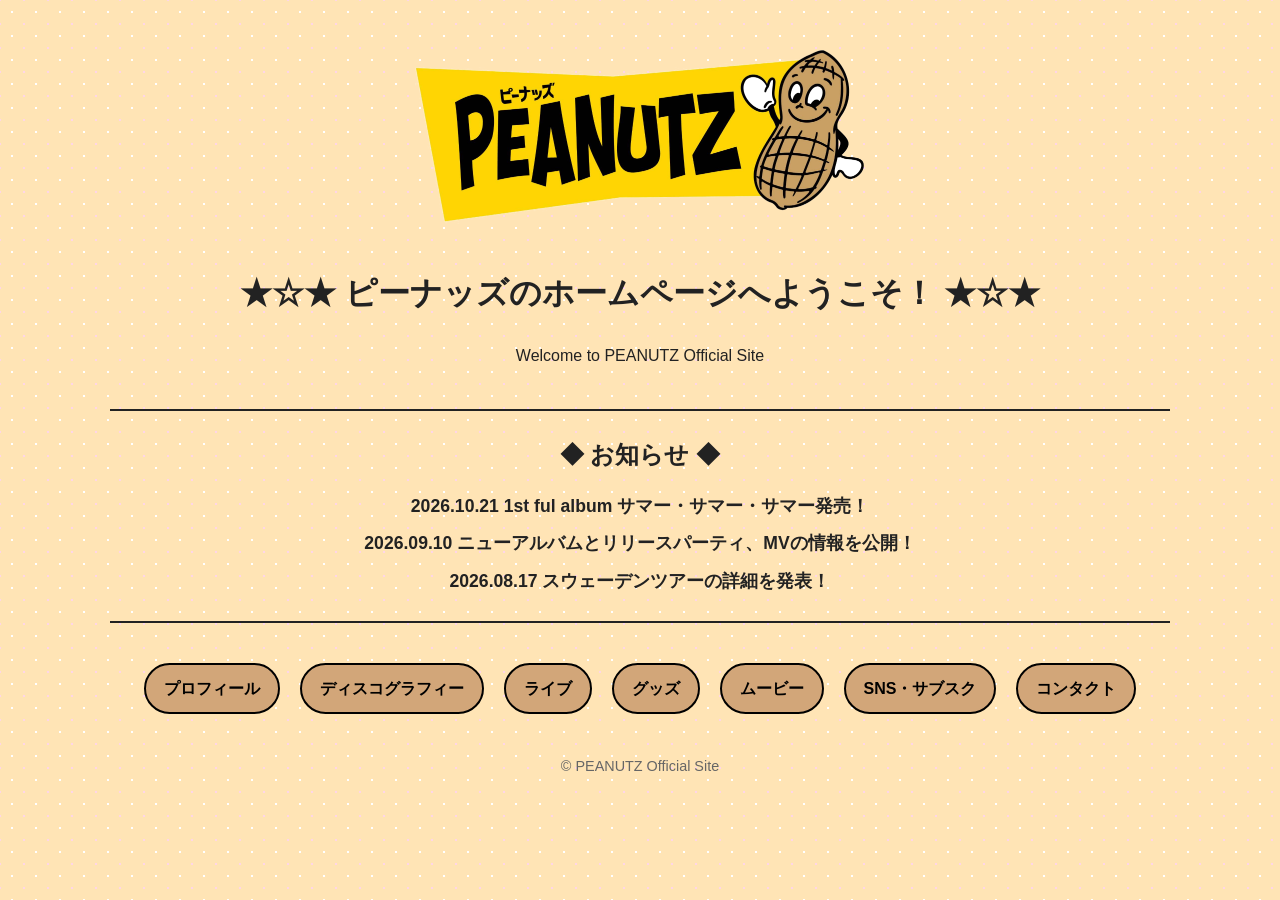
<file: index.html>
<!DOCTYPE html>
<html lang="ja">

<head>
  <meta charset="UTF-8">
  <meta name="viewport" content="width=device-width, initial-scale=1.0">
  <meta name="description" content="ピーナッズ（PEANUTZ）オフィシャルサイト。プロフィール、ライブ情報、ディスコグラフィー、グッズ、SNSリンクを掲載中。">
  <title>ピーナッズ（PEANUTZ）公式サイト｜ライブ・音源・グッズ情報</title>
  <link rel="stylesheet" href="style.css">
</head>

<body>
  <div class="container">
    <header class="hero">
      <img src="img/logo_touka.png" alt="ピーナッズ" class="hero-image">
      <h1 class="welcome-text">★☆★ ピーナッズのホームページへようこそ！ ★☆★</h1>
      <p class="sub-title">Welcome to PEANUTZ Official Site</p>
    </header>

    <section class="news">
      <h2 class="section-title">◆ お知らせ ◆</h2>
      <ul class="news-list">
        <li>2026.10.21 1st ful album サマー・サマー・サマー発売！</li>
        <li>2026.09.10 ニューアルバムとリリースパーティ、MVの情報を公開！</li>
        <li>2026.08.17 スウェーデンツアーの詳細を発表！</li>
      </ul>
    </section>

    <nav class="nav">
      <a href="about.html">プロフィール</a>
      <a href="disc.html">ディスコグラフィー</a>
      <a href="live.html">ライブ</a>
      <a href="goods.html">グッズ</a>
      <a href="https://www.youtube.com/channel/UCRAPForsIBq1KLU4hh_5IJQ" target="_blank" rel="noopener noreferrer">ムービー</a>
      <a href="https://lit.link/peanutz" target="_blank" rel="noopener noreferrer">SNS・サブスク</a>
      <a href="mailto:peanutz.official@gmail.com">コンタクト</a>
    </nav>
    </section>

    <footer class="footer">
      <p>&copy; PEANUTZ Official Site</p>
    </footer>

  </div>
</body>

</html>
</file>
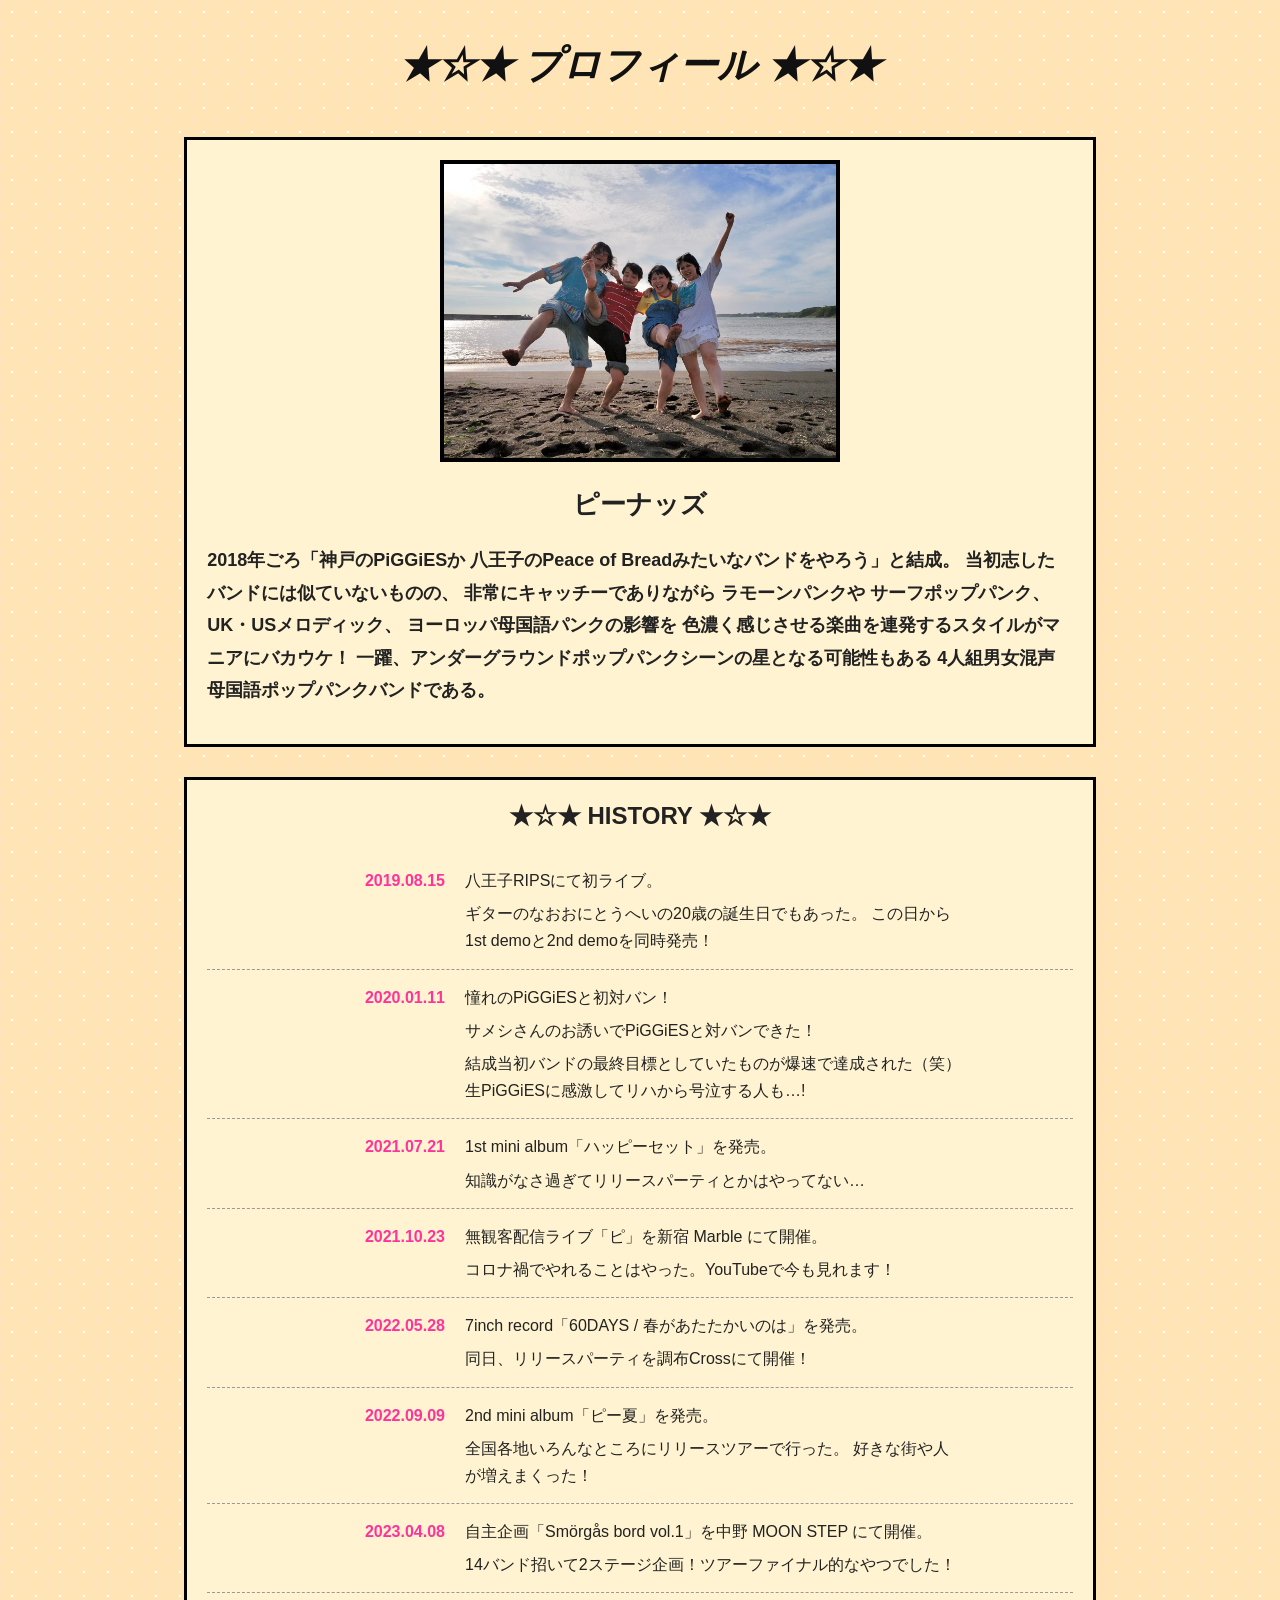
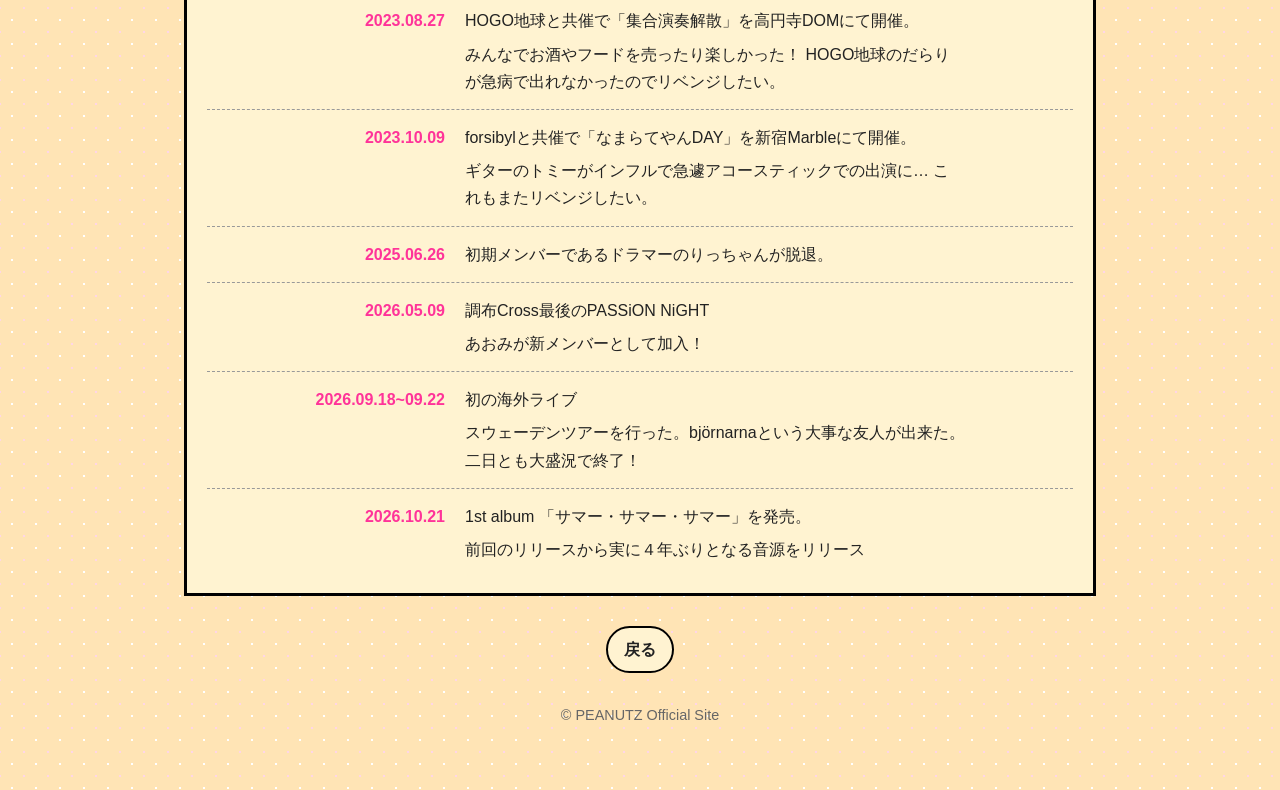
<file: about.html>
<!DOCTYPE html>
<html lang="ja">

<head>
    <meta charset="UTF-8">
    <meta name="viewport" content="width=device-width, initial-scale=1.0">
    <title>プロフィール | ピーナッズ</title>
    <link rel="stylesheet" href="style.css">
</head>

<body>
    <div class="container">
        <header class="hero">
            <h1 class="site-title">★☆★ プロフィール ★☆★</h1>
        </header>

        <section class="profile-box">
            <img src="img/profile.jpg" alt="ピーナッズ プロフィール画像" class="profile-image">
            <p class="profile-name">ピーナッズ</p>
            <div class="profile-text">
                <p>
                    2018年ごろ「神戸の<span class="no-break">PiGGiES</span>か
                    八王子の<span class="no-break">Peace of Bread</span>みたいなバンドをやろう」と結成。
                    当初志したバンドには似ていないものの、
                    非常にキャッチーでありながら
                    ラモーンパンクや
                    サーフポップパンク、
                    UK・USメロディック、
                    ヨーロッパ母国語パンクの影響を
                    色濃く感じさせる楽曲を連発するスタイルがマニアにバカウケ！
                    一躍、アンダーグラウンドポップパンクシーンの星となる可能性もある
                    4人組男女混声母国語ポップパンクバンドである。
                </p>
            </div>
        </section>

        <section class="history-box">
            <h2 class="section-title">★☆★ HISTORY ★☆★</h2>

            <div class="history-item">
                <div class="history-date">2019.08.15</div>
                <div class="history-content">
                    <p>八王子RIPSにて初ライブ。</p>
                    <p>ギターのなおおにとうへいの20歳の誕生日でもあった。
                        この日から1st demoと2nd demoを同時発売！</p>
                </div>
            </div>

            <div class="history-item">
                <div class="history-date">2020.01.11</div>
                <div class="history-content">
                    <p>憧れのPiGGiESと初対バン！</p>
                    <p>サメシさんのお誘いでPiGGiESと対バンできた！</p>
                    <p>結成当初バンドの最終目標としていたものが爆速で達成された（笑）
                        生PiGGiESに感激してリハから号泣する人も…!</p>
                </div>
            </div>

            <div class="history-item">
                <div class="history-date">2021.07.21</div>
                <div class="history-content">
                    <p>1st mini album「ハッピーセット」を発売。</p>
                    <p>知識がなさ過ぎてリリースパーティとかはやってない…</p>
                </div>
            </div>

            <div class="history-item">
                <div class="history-date">2021.10.23</div>
                <div class="history-content">
                    <p>無観客配信ライブ「ピ」を新宿 Marble にて開催。</p>
                    <p>コロナ禍でやれることはやった。YouTubeで今も見れます！</p>
                </div>
            </div>

            <div class="history-item">
                <div class="history-date">2022.05.28</div>
                <div class="history-content">
                    <p>7inch record「60DAYS / 春があたたかいのは」を発売。</p>
                    <p>同日、リリースパーティを調布Crossにて開催！</p>
                </div>
            </div>

            <div class="history-item">
                <div class="history-date">2022.09.09</div>
                <div class="history-content">
                    <p>2nd mini album「ピー夏」を発売。</p>
                    <p>全国各地いろんなところにリリースツアーで行った。
                        好きな街や人が増えまくった！</p>
                </div>
            </div>

            <div class="history-item">
                <div class="history-date">2023.04.08</div>
                <div class="history-content">
                    <p>自主企画「Smörgås bord vol.1」を中野 MOON STEP にて開催。</p>
                    <p>14バンド招いて2ステージ企画！ツアーファイナル的なやつでした！</p>
                </div>
            </div>

            <div class="history-item">
                <div class="history-date">2023.08.27</div>
                <div class="history-content">
                    <p>HOGO地球と共催で「集合演奏解散」を高円寺DOMにて開催。</p>
                    <p>みんなでお酒やフードを売ったり楽しかった！
                        HOGO地球のだらりが急病で出れなかったのでリベンジしたい。</p>
                </div>
            </div>

            <div class="history-item">
                <div class="history-date">2023.10.09</div>
                <div class="history-content">
                    <p>forsibylと共催で「なまらてやんDAY」を新宿Marbleにて開催。</p>
                    <p>ギターのトミーがインフルで急遽アコースティックでの出演に…
                        これもまたリベンジしたい。</p>
                </div>
            </div>

            <div class="history-item">
                <div class="history-date">2025.06.26</div>
                <div class="history-content">
                    <p>初期メンバーであるドラマーのりっちゃんが脱退。</p>
                </div>
            </div>

            <div class="history-item">
                <div class="history-date">2026.05.09</div>
                <div class="history-content">
                    <p>調布Cross最後のPASSiON NiGHT</p>
                    <p>あおみが新メンバーとして加入！</p>
                </div>
            </div>

            <div class="history-item">
                <div class="history-date">2026.09.18~09.22</div>
                <div class="history-content">
                    <p>初の海外ライブ</p>
                    <p>スウェーデンツアーを行った。björnarnaという大事な友人が出来た。二日とも大盛況で終了！</p>
                </div>
            </div>

            <div class="history-item">
                <div class="history-date">2026.10.21</div>
                <div class="history-content">
                    <p>1st album 「サマー・サマー・サマー」を発売。</p>
                    <p>前回のリリースから実に４年ぶりとなる音源をリリース</p>
                </div>
            </div>
            
        </section>

        <div class="back-home">
            <a href="index.html">戻る</a>
        </div>

        <footer class="footer">
            <p>&copy; PEANUTZ Official Site</p>
        </footer>
    </div>
</body>

</html>
</file>
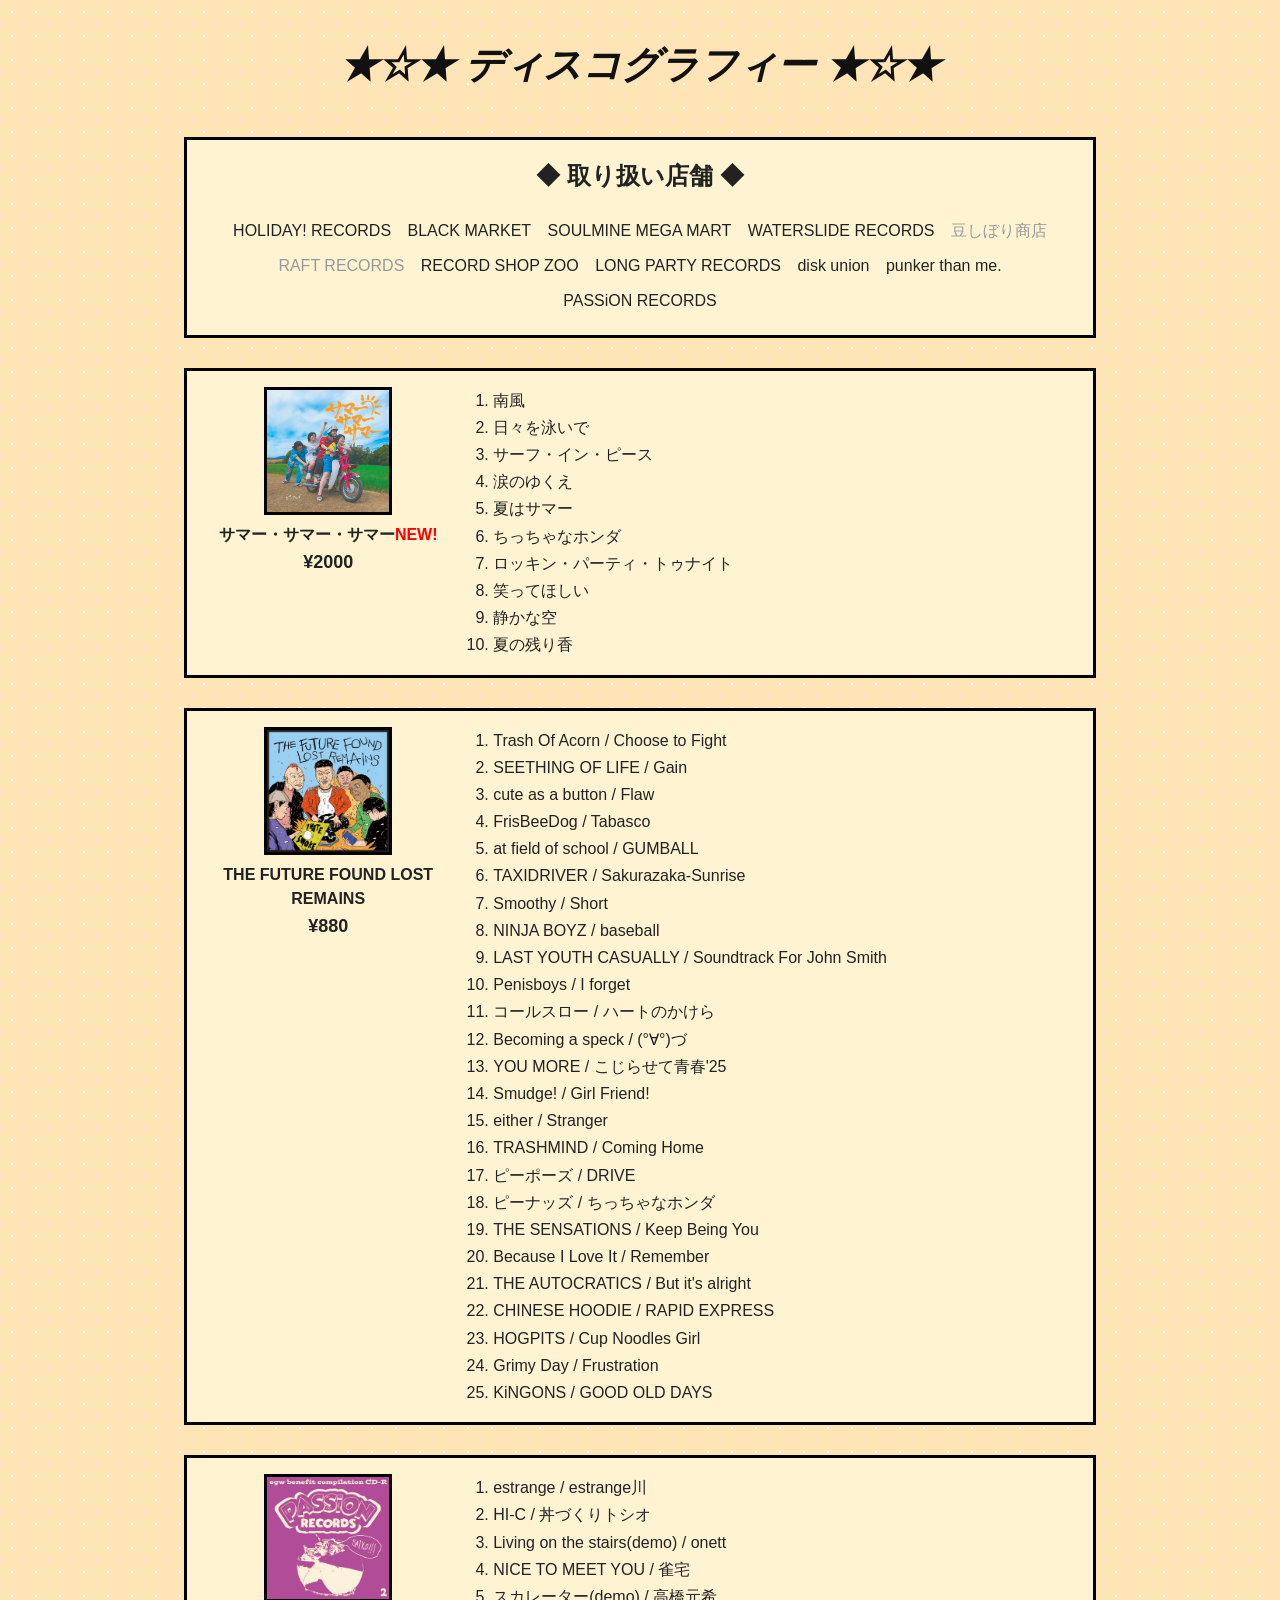
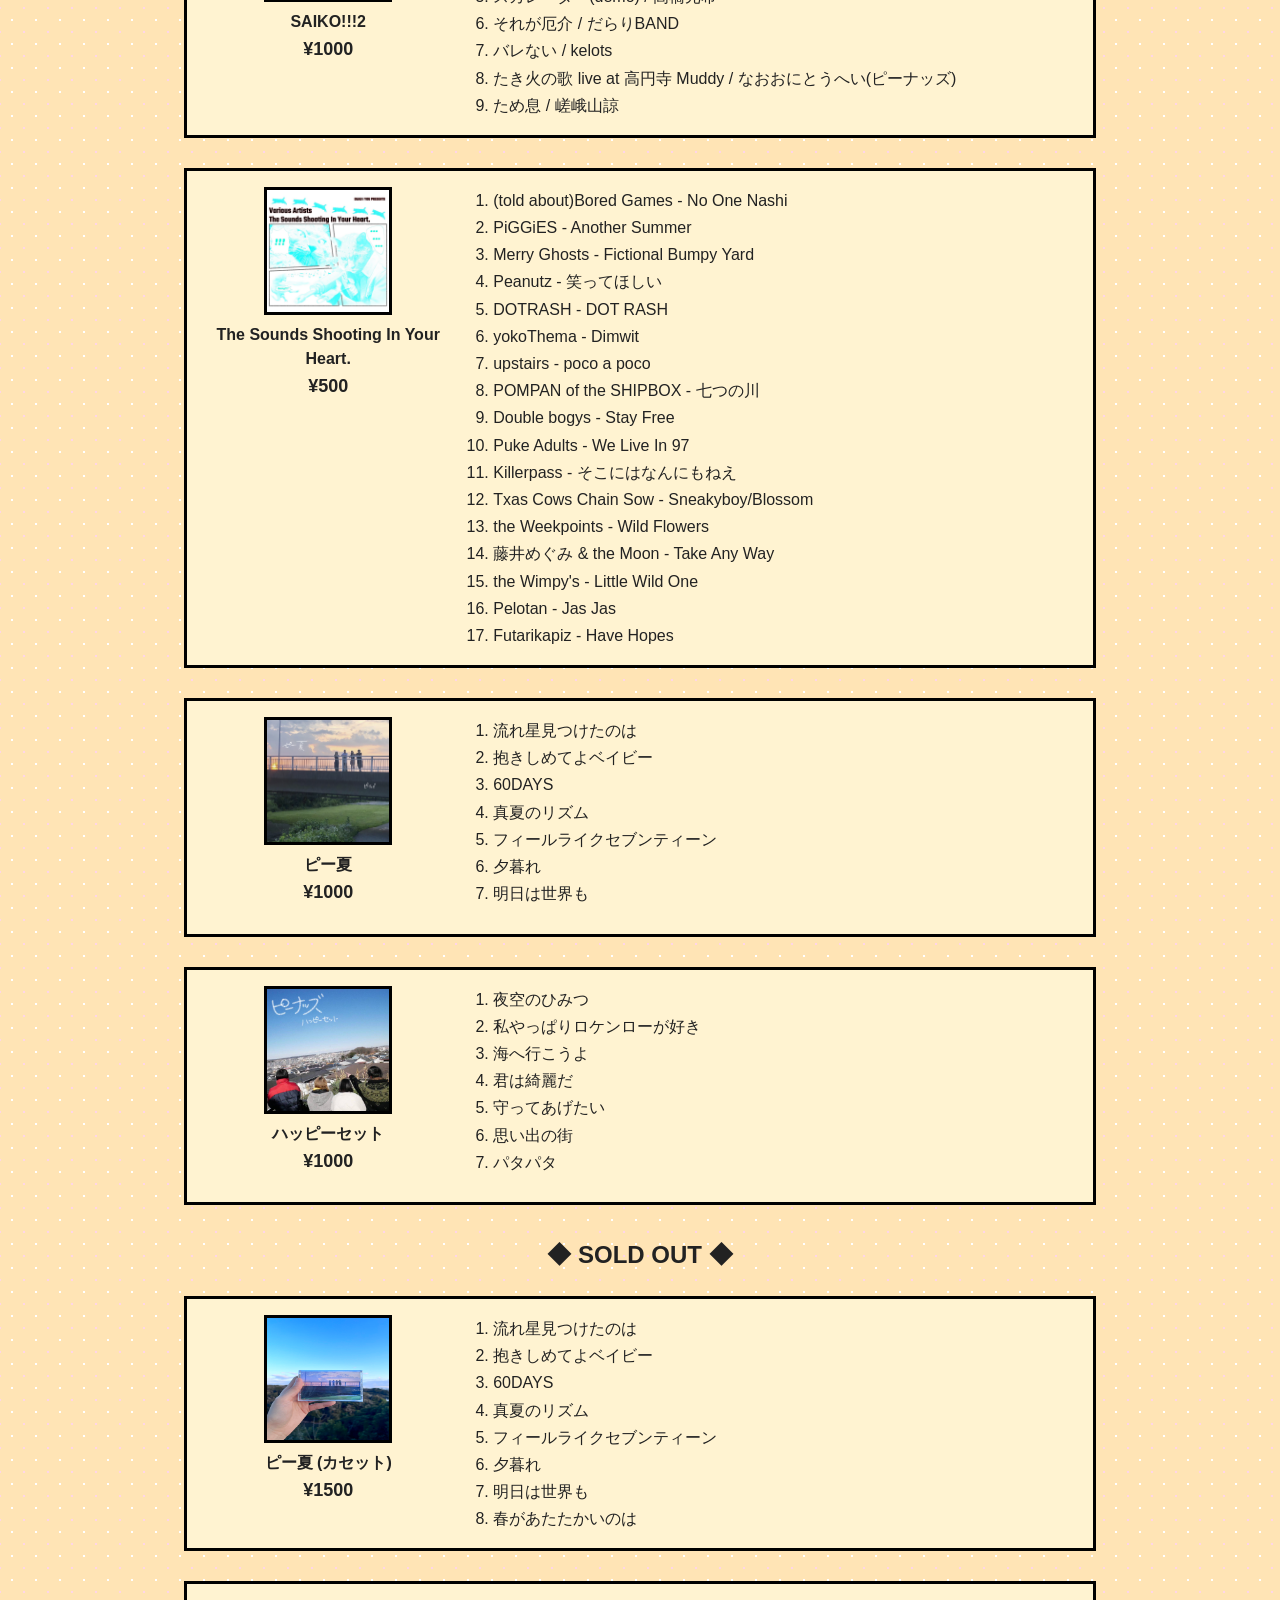
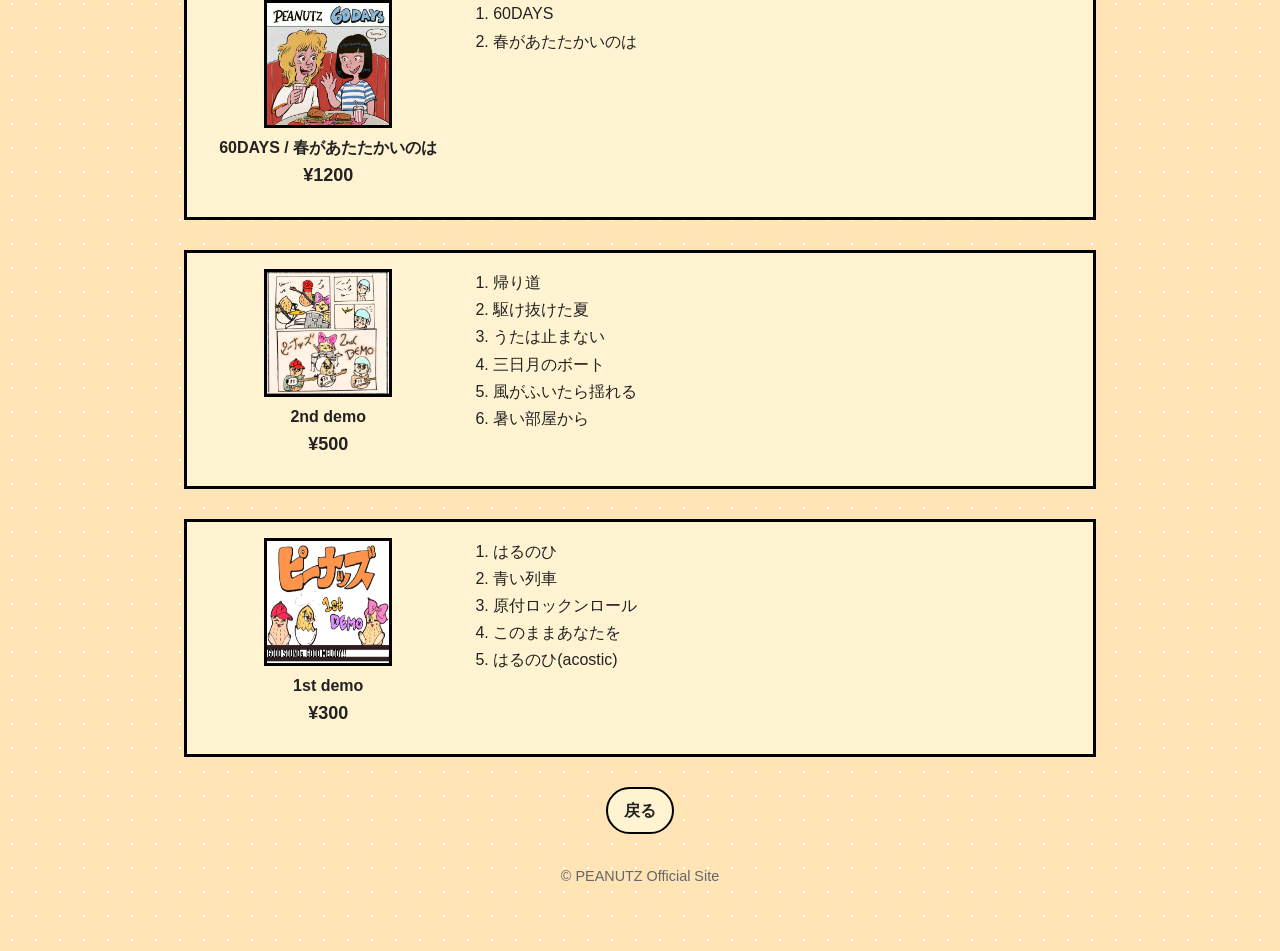
<file: disc.html>
<!DOCTYPE html>
<html lang="ja">

<head>
    <meta charset="UTF-8">
    <meta name="viewport" content="width=device-width, initial-scale=1.0">
    <title>CD | ピーナッズ</title>
    <link rel="stylesheet" href="style.css">
</head>

<body>
    <div class="container">
        <header class="hero">
            <h1 class="site-title">★☆★ ディスコグラフィー ★☆★</h1>
        </header>

        <section class="shop-box">
            <h2 class="section-title">◆ 取り扱い店舗 ◆</h2>
            <div class="shop-list">
                <a href="https://holiday2014.thebase.in/search?q=%E3%83%94%E3%83%BC%E3%83%8A%E3%83%83%E3%82%BA"
                    target="_blank" rel="noopener noreferrer">HOLIDAY! RECORDS</a>
                <a href="https://blackmarketd.base.shop/search?q=%E3%83%94%E3%83%BC%E3%83%8A%E3%83%83%E3%82%BA"
                    target="_blank" rel="noopener noreferrer">BLACK MARKET</a>
                <a href="http://soulmine.jp/?mode=srh&sort=n&keyword=%A5%D4%A1%BC%A5%CA%A5%C3%A5%BA" target="_blank"
                    rel="noopener noreferrer">SOULMINE MEGA MART</a>
                <a href="http://watersliderecords.net/?mode=srh&sort=n&keyword=%A5%D4%A1%BC%A5%CA%A5%C3%A5%BA"
                    target="_blank" rel="noopener noreferrer">WATERSLIDE RECORDS</a>
                <a class="no-link">豆しぼり商店</a>
                <a class="no-link">RAFT RECORDS</a>
                <a href="http://www.zoonet.nagoya/" target="_blank" rel="noopener noreferrer">RECORD SHOP ZOO</a>
                <a href="https://longpartyrecords.com/products/search?w=%E3%83%94%E3%83%BC%E3%83%8A%E3%83%83%E3%82%BA"
                    target="_blank" rel="noopener noreferrer">LONG PARTY RECORDS</a>
                <a href="https://diskunion.net/" target="_blank" rel="noopener noreferrer">disk union</a>
                <a href="https://punkerthanme.thebase.in/search?q=%E3%83%94%E3%83%BC%E3%83%8A%E3%83%83%E3%82%BA"
                    target="_blank" rel="noopener noreferrer">punker than me.</a>
                <a href="https://psonrecords.theshop.jp/" target="_blank" rel="noopener noreferrer">PASSiON RECORDS</a>
            </div>
        </section>

        <section class="disc-box">

            <div class="disc-item">
                <div class="disc-left">
                    <img src="img/1st_album.jpg" alt="サマー・サマー・サマー">
                    <div class="disc-title">サマー・サマー・サマー<span class="new">NEW!</span></div>
                    <p class="price">¥2000</p>
                </div>
                <div class="disc-right">
                    <ol>
                        <li>南風</li>
                        <li>日々を泳いで</li>
                        <li>サーフ・イン・ピース</li>
                        <li>涙のゆくえ</li>
                        <li>夏はサマー</li>
                        <li>ちっちゃなホンダ</li>
                        <li>ロッキン・パーティ・トゥナイト</li>
                        <li>笑ってほしい</li>
                        <li>静かな空</li>
                        <li>夏の残り香</li>
                    </ol>
                </div>
            </div>

            <div class="disc-item">
                <div class="disc-left">
                    <img src="img/ihsr_compi.jpg" alt="IHSRコンピ">
                    <div class="disc-title">THE FUTURE FOUND LOST REMAINS </div>
                    <p class="price">¥880</p>
                </div>
                <div class="disc-right">
                    <ol>
                        <li>Trash Of Acorn / Choose to Fight</li>
                        <li>SEETHING OF LIFE / Gain</li>
                        <li>cute as a button / Flaw</li>
                        <li>FrisBeeDog / Tabasco</li>
                        <li>at field of school / GUMBALL</li>
                        <li>TAXIDRIVER / Sakurazaka-Sunrise</li>
                        <li>Smoothy / Short</li>
                        <li>NINJA BOYZ / baseball</li>
                        <li>LAST YOUTH CASUALLY / Soundtrack For John Smith</li>
                        <li>Penisboys / I forget</li>
                        <li>コールスロー / ハートのかけら</li>
                        <li>Becoming a speck / (°∀°)づ</li>
                        <li>YOU MORE / こじらせて青春'25</li>
                        <li>Smudge! / Girl Friend!</li>
                        <li>either / Stranger</li>
                        <li>TRASHMIND / Coming Home</li>
                        <li>ピーポーズ / DRIVE</li>
                        <li>ピーナッズ / ちっちゃなホンダ</li>
                        <li>THE SENSATIONS / Keep Being You</li>
                        <li>Because I Love It / Remember</li>
                        <li>THE AUTOCRATICS / But it's alright</li>
                        <li>CHINESE HOODIE / RAPID EXPRESS</li>
                        <li>HOGPITS / Cup Noodles Girl</li>
                        <li>Grimy Day / Frustration</li>
                        <li>KiNGONS / GOOD OLD DAYS</li>
                    </ol>
                </div>
            </div>

            <div class="disc-item">
                <div class="disc-left">
                    <img src="img/saiko!!!2.jpg" alt="saiko!!!2">
                    <div class="disc-title">SAIKO!!!2</div>
                    <p class="price">¥1000</p>
                </div>
                <div class="disc-right">
                    <ol>
                        <li>estrange / estrange川</li>
                        <li>HI-C / 丼づくりトシオ</li>
                        <li>Living on the stairs(demo) / onett</li>
                        <li>NICE TO MEET YOU / 雀宅</li>
                        <li>スカレーター(demo) / 高橋元希</li>
                        <li>それが厄介 / だらりBAND</li>
                        <li>バレない / kelots</li>
                        <li>たき火の歌 live at 高円寺 Muddy / なおおにとうへい(ピーナッズ)</li>
                        <li>ため息 / 嵯峨山諒</li>
                    </ol>
                </div>
            </div>

            <div class="disc-item">
                <div class="disc-left">
                    <img src="img/diy_compi.jpg" alt="DIYコンピ">
                    <div class="disc-title">The Sounds Shooting In Your Heart.</div>
                    <p class="price">¥500</p>
                </div>
                <div class="disc-right">
                    <ol>
                        <li>(told about)Bored Games - No One Nashi</li>
                        <li>PiGGiES - Another Summer</li>
                        <li>Merry Ghosts - Fictional Bumpy Yard</li>
                        <li>Peanutz - 笑ってほしい</li>
                        <li>DOTRASH - DOT RASH</li>
                        <li>yokoThema - Dimwit</li>
                        <li>upstairs - poco a poco</li>
                        <li>POMPAN of the SHIPBOX - 七つの川</li>
                        <li>Double bogys - Stay Free</li>
                        <li>Puke Adults - We Live In 97</li>
                        <li>Killerpass - そこにはなんにもねえ</li>
                        <li>Txas Cows Chain Sow - Sneakyboy/Blossom</li>
                        <li>the Weekpoints - Wild Flowers</li>
                        <li>藤井めぐみ & the Moon - Take Any Way</li>
                        <li>the Wimpy's - Little Wild One</li>
                        <li>Pelotan - Jas Jas</li>
                        <li>Futarikapiz - Have Hopes</li>
                    </ol>
                </div>
            </div>

            <div class="disc-item">
                <div class="disc-left">
                    <img src="img/2ndmini.jpg" alt="ピー夏">
                    <div class="disc-title">ピー夏</div>
                    <p class="price">¥1000</p>
                </div>
                <div class="disc-right">
                    <ol>
                        <li>流れ星見つけたのは</li>
                        <li>抱きしめてよベイビー</li>
                        <li>60DAYS</li>
                        <li>真夏のリズム</li>
                        <li>フィールライクセブンティーン</li>
                        <li>夕暮れ</li>
                        <li>明日は世界も</li>
                    </ol>
                </div>
            </div>

            <div class="disc-item">
                <div class="disc-left">
                    <img src="img/1stmini.jpg" alt="ハッピーセット">
                    <div class="disc-title">ハッピーセット</div>
                    <p class="price">¥1000</p>
                </div>
                <div class="disc-right">
                    <ol>
                        <li>夜空のひみつ</li>
                        <li>私やっぱりロケンローが好き</li>
                        <li>海へ行こうよ</li>
                        <li>君は綺麗だ</li>
                        <li>守ってあげたい</li>
                        <li>思い出の街</li>
                        <li>パタパタ</li>
                    </ol>
                </div>
            </div>

            <!-- ▼▼ 新しいCDはここをコピペ ▼▼
<div class="disc-item">
  <div class="disc-left">
    <img src="img/xxxx.jpg" alt="タイトル">
    <div class="disc-title">タイトル</div>
    <p class="price">¥0000</p>
  </div>
  <div class="disc-right">
    <ol>
      <li>曲名1</li>
      <li>曲名2</li>
      <li>曲名3</li>
    </ol>
  </div>
</div>
▲▲ ここまで ▲▲ -->

            <h2>◆ SOLD OUT ◆</h2>

            <div class="disc-item">
                <div class="disc-left">
                    <img src="img/1st_cassette.jpg" alt="ピー夏 カセット">
                    <div class="disc-title">ピー夏 (カセット)</div>
                    <p class="price">¥1500</p>
                </div>
                <div class="disc-right">
                    <ol>
                        <li>流れ星見つけたのは</li>
                        <li>抱きしめてよベイビー</li>
                        <li>60DAYS</li>
                        <li>真夏のリズム</li>
                        <li>フィールライクセブンティーン</li>
                        <li>夕暮れ</li>
                        <li>明日は世界も</li>
                        <li>春があたたかいのは</li>
                    </ol>
                </div>
            </div>

            <div class="disc-item">
                <div class="disc-left">
                    <img src="img/1st7inch.jpg" alt="60DAYS / 春があたたかいのは">
                    <div class="disc-title">60DAYS / 春があたたかいのは</div>
                    <p class="price">¥1200</p>
                </div>
                <div class="disc-right">
                    <ol>
                        <li>60DAYS</li>
                        <li>春があたたかいのは</li>
                    </ol>
                </div>
            </div>

            <div class="disc-item">
                <div class="disc-left">
                    <img src="img/2nddemo.jpg" alt="2nd demo">
                    <div class="disc-title">2nd demo</div>
                    <p class="price">¥500</p>
                </div>
                <div class="disc-right">
                    <ol>
                        <li>帰り道</li>
                        <li>駆け抜けた夏</li>
                        <li>うたは止まない</li>
                        <li>三日月のボート</li>
                        <li>風がふいたら揺れる</li>
                        <li>暑い部屋から</li>
                    </ol>
                </div>
            </div>

            <div class="disc-item">
                <div class="disc-left">
                    <img src="img/1stdemo.jpg" alt="1st demo">
                    <div class="disc-title">1st demo</div>
                    <p class="price">¥300</p>
                </div>
                <div class="disc-right">

                    <ol>
                        <li>はるのひ</li>
                        <li>青い列車</li>
                        <li>原付ロックンロール</li>
                        <li>このままあなたを</li>
                        <li>はるのひ(acostic)</li>
                    </ol>
                </div>
            </div>
        </section>

        <div class="back-home">
            <a href="index.html">戻る</a>
        </div>

        <footer class="footer">
            <p>&copy; PEANUTZ Official Site</p>
        </footer>

    </div>
</body>

</html>
</file>
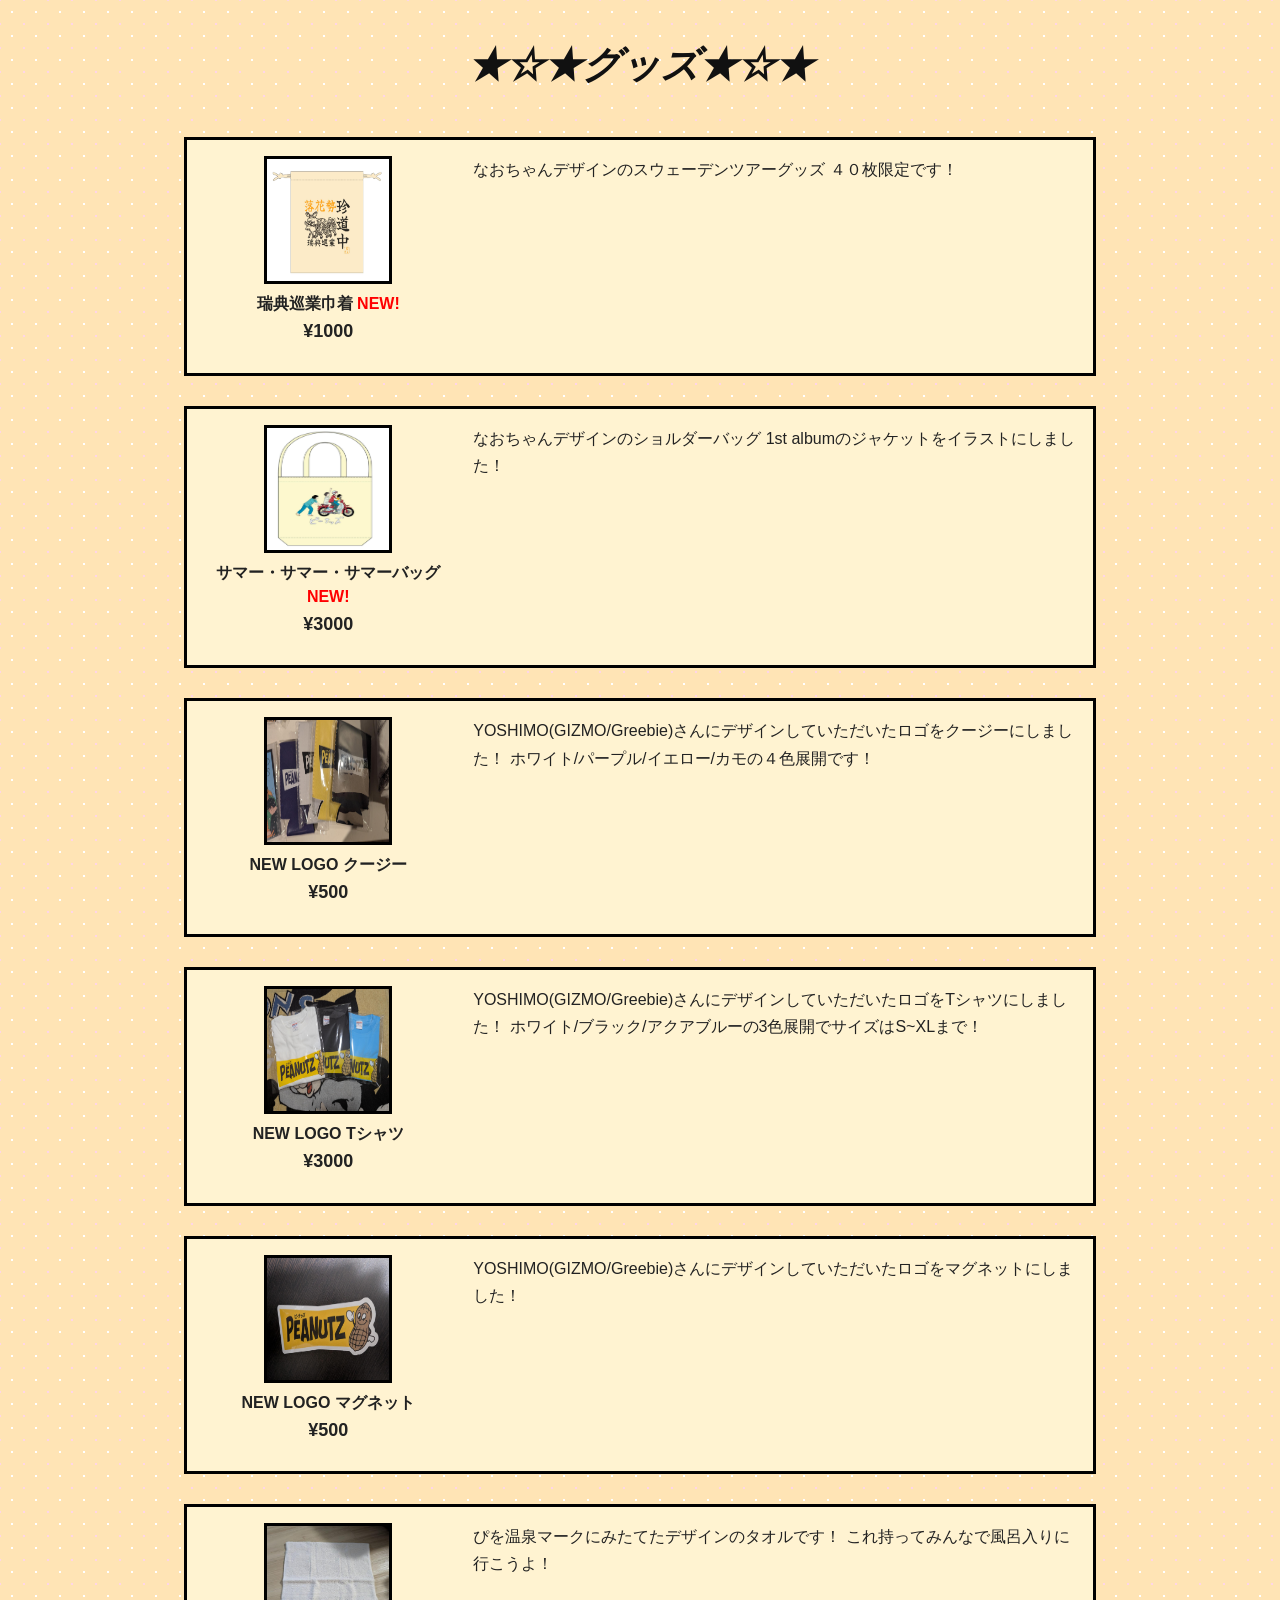
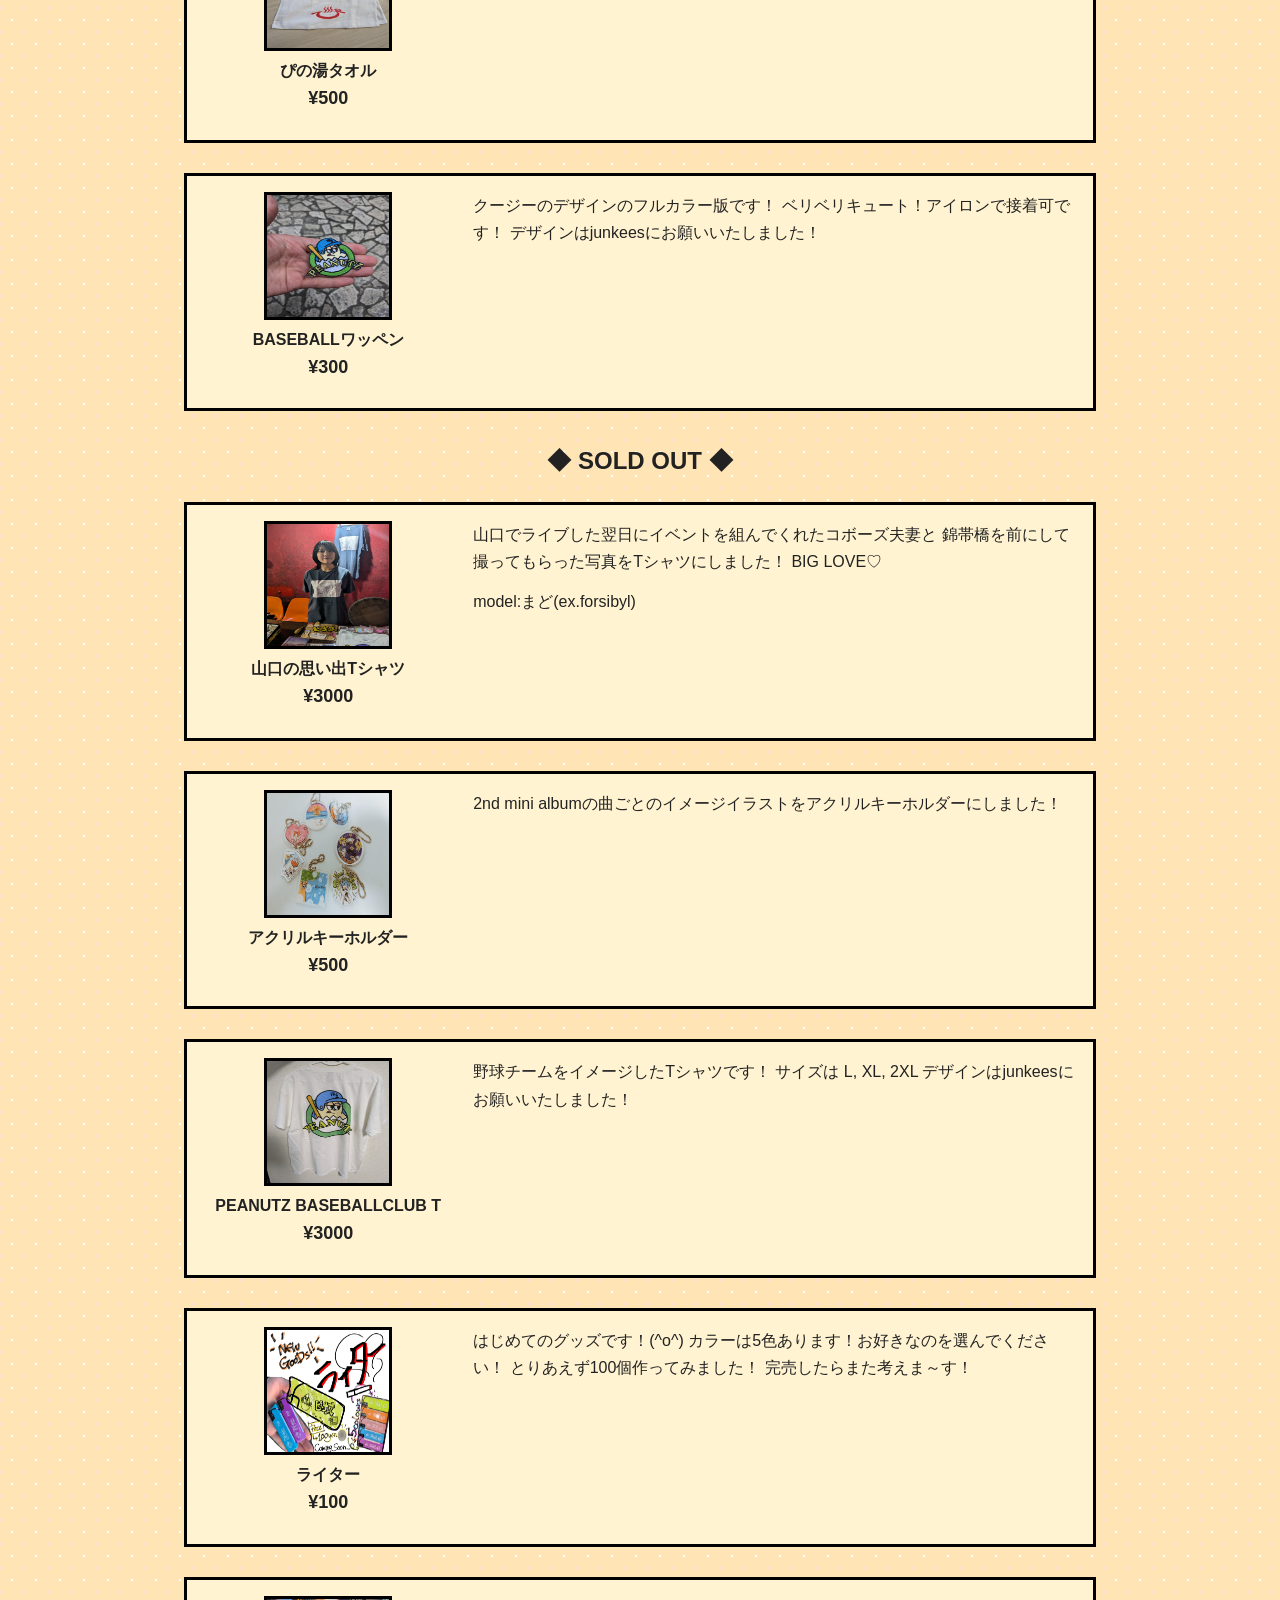
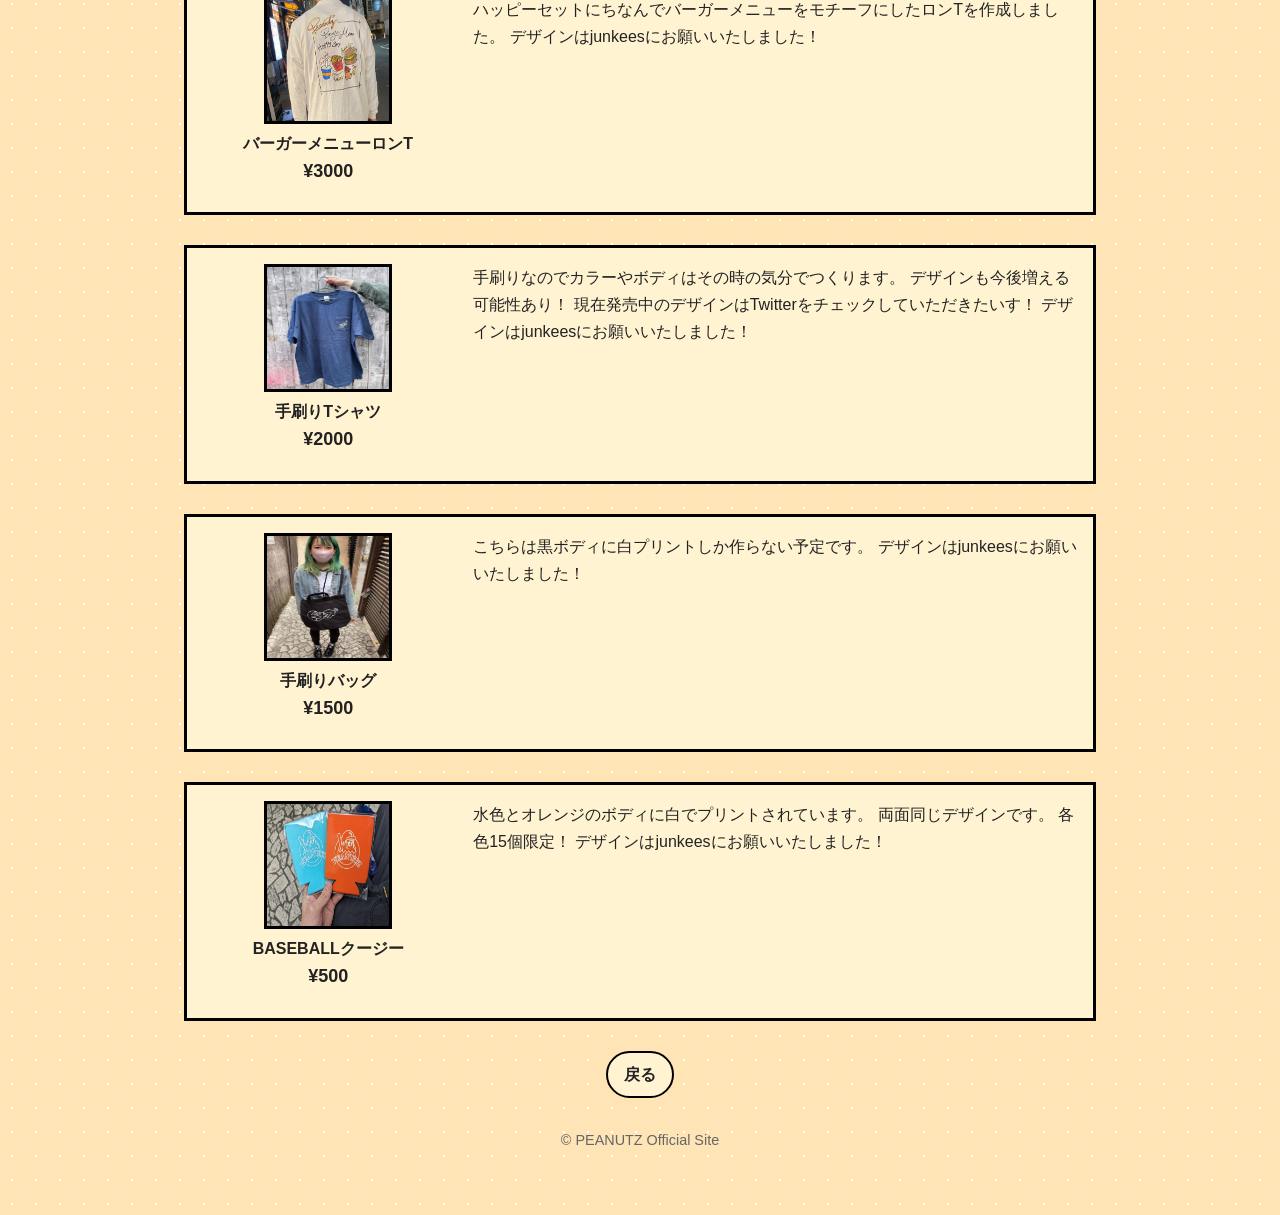
<file: goods.html>
<!DOCTYPE html>
<html lang="ja">

<head>
    <meta charset="UTF-8">
    <meta name="viewport" content="width=device-width, initial-scale=1.0">
    <title>グッズ | ピーナッズ</title>
    <link rel="stylesheet" href="style.css">
</head>

<body>
    <div class="container">
        <header class="hero">
            <h1 class="site-title">★☆★グッズ★☆★</h1>
        </header>

        <section class="goods-box">
            <div class="goods-item">
                <div class="goods-left">
                    <img src="img/kinchaku.jpg" alt="瑞典巡業巾着">
                    <div class="goods-title">瑞典巡業巾着 <span class="new">NEW!</span></div>
                    <p class="price">¥1000</p>
                </div>
                <div class="goods-right">
                    <p class="goods-text">
                        なおちゃんデザインのスウェーデンツアーグッズ
                        ４０枚限定です！
                    </p>
                </div>
            </div>
            <div class="goods-item">
                <div class="goods-left">
                    <img src="img/sholder_bag.jpg" alt="サマー・サマー・サマーバッグ">
                    <div class="goods-title">サマー・サマー・サマーバッグ <span class="new">NEW!</span></div>
                    <p class="price">¥3000</p>
                </div>
                <div class="goods-right">
                    <p class="goods-text">
                        なおちゃんデザインのショルダーバッグ
                        1st albumのジャケットをイラストにしました！
                    </p>
                </div>
            </div>
            <div class="goods-item">
                <div class="goods-left">
                    <img src="img/logo_koozie.jpg" alt="ロゴクージー">
                    <div class="goods-title">NEW LOGO クージー </div>
                    <p class="price">¥500</p>
                </div>
                <div class="goods-right">
                    <p class="goods-text">
                        YOSHIMO(GIZMO/Greebie)さんにデザインしていただいたロゴをクージーにしました！
                        ホワイト/パープル/イエロー/カモの４色展開です！
                    </p>
                </div>
            </div>
            <div class="goods-item">
                <div class="goods-left">
                    <img src="img/new_logo_T.jpg" alt="ニューロゴT">
                    <div class="goods-title">NEW LOGO Tシャツ</div>
                    <p class="price">¥3000</p>
                </div>
                <div class="goods-right">
                    <p class="goods-text">
                        YOSHIMO(GIZMO/Greebie)さんにデザインしていただいたロゴをTシャツにしました！
                        ホワイト/ブラック/アクアブルーの3色展開でサイズはS~XLまで！
                    </p>
                </div>
            </div>

            <div class="goods-item">
                <div class="goods-left">
                    <img src="img/new_logo_magnet.jpg" alt="ニューロゴマグネット">
                    <div class="goods-title">NEW LOGO マグネット</div>
                    <p class="price">¥500</p>
                </div>
                <div class="goods-right">
                    <p class="goods-text">
                        YOSHIMO(GIZMO/Greebie)さんにデザインしていただいたロゴをマグネットにしました！
                    </p>
                </div>
            </div>

            <div class="goods-item">
                <div class="goods-left">
                    <img src="img/pinoyu_towel.jpg" alt="ぴの湯タオル">
                    <div class="goods-title">ぴの湯タオル</div>
                    <p class="price">¥500</p>
                </div>
                <div class="goods-right">
                    <p class="goods-text">
                        ぴを温泉マークにみたてたデザインのタオルです！
                        これ持ってみんなで風呂入りに行こうよ！
                    </p>
                </div>
            </div>

            <div class="goods-item">
                <div class="goods-left">
                    <img src="img/baseball_wappen.jpg" alt="BASEBALLワッペン">
                    <div class="goods-title">BASEBALLワッペン</div>
                    <p class="price">¥300</p>
                </div>
                <div class="goods-right">
                    <p class="goods-text">
                        クージーのデザインのフルカラー版です！
                        ベリベリキュート！アイロンで接着可です！
                        デザインはjunkeesにお願いいたしました！
                    </p>
                </div>
            </div>

            <h2>◆ SOLD OUT ◆</h2>

            <div class="goods-item">
                <div class="goods-left">
                    <img src="img/yamaguchi_t.jpg" alt="山口の思い出T">
                    <div class="goods-title">山口の思い出Tシャツ</div>
                    <p class="price">¥3000</p>
                </div>
                <div class="goods-right">
                    <p class="goods-text">
                        山口でライブした翌日にイベントを組んでくれたコボーズ夫妻と
                        錦帯橋を前にして撮ってもらった写真をTシャツにしました！
                        BIG LOVE♡
                    </p>
                    <p class="goods-text">model:まど(ex.forsibyl)</p>
                </div>
            </div>

            <div class="goods-item">
                <div class="goods-left">
                    <img src="img/acrylic_key.jpg" alt="アクリルキーホルダー">
                    <div class="goods-title">アクリルキーホルダー</div>
                    <p class="price">¥500</p>
                </div>
                <div class="goods-right">
                    <p class="goods-text">
                        2nd mini albumの曲ごとのイメージイラストをアクリルキーホルダーにしました！
                    </p>
                </div>
            </div>

            <div class="goods-item">
                <div class="goods-left">
                    <img src="img/baseball_t.jpg" alt="PEANUTZ BASEBALLCLUB T">
                    <div class="goods-title">PEANUTZ BASEBALLCLUB T</div>
                    <p class="price">¥3000</p>
                </div>
                <div class="goods-right">
                    <p class="goods-text">
                        野球チームをイメージしたTシャツです！
                        サイズは L, XL, 2XL
                        デザインはjunkeesにお願いいたしました！
                    </p>
                </div>
            </div>

            <div class="goods-item">
                <div class="goods-left">
                    <img src="img/lighter.jpg" alt="ライター">
                    <div class="goods-title">ライター</div>
                    <p class="price">¥100</p>
                </div>
                <div class="goods-right">
                    <p class="goods-text">
                        はじめてのグッズです！(^o^)
                        カラーは5色あります！お好きなのを選んでください！
                        とりあえず100個作ってみました！
                        完売したらまた考えま～す！
                    </p>
                </div>
            </div>

            <div class="goods-item">
                <div class="goods-left">
                    <img src="img/longT.jpg" alt="バーガーメニューロンT">
                    <div class="goods-title">バーガーメニューロンT</div>
                    <p class="price">¥3000</p>
                </div>
                <div class="goods-right">
                    <p class="goods-text">
                        ハッピーセットにちなんでバーガーメニューをモチーフにしたロンTを作成しました。
                        デザインはjunkeesにお願いいたしました！
                    </p>
                </div>
            </div>

            <div class="goods-item">
                <div class="goods-left">
                    <img src="img/silkscreen_T.jpg" alt="手刷りTシャツ">
                    <div class="goods-title">手刷りTシャツ</div>
                    <p class="price">¥2000</p>
                </div>
                <div class="goods-right">
                    <p class="goods-text">
                        手刷りなのでカラーやボディはその時の気分でつくります。
                        デザインも今後増える可能性あり！
                        現在発売中のデザインはTwitterをチェックしていただきたいす！
                        デザインはjunkeesにお願いいたしました！
                    </p>
                </div>
            </div>

            <div class="goods-item">
                <div class="goods-left">
                    <img src="img/silkscreen_bag.jpg" alt="手刷りバッグ">
                    <div class="goods-title">手刷りバッグ</div>
                    <p class="price">¥1500</p>
                </div>
                <div class="goods-right">
                    <p class="goods-text">
                        こちらは黒ボディに白プリントしか作らない予定です。
                        デザインはjunkeesにお願いいたしました！
                    </p>
                </div>
            </div>

            <div class="goods-item">
                <div class="goods-left">
                    <img src="img/baseball_koozie.jpg" alt="BASEBALLクージー">
                    <div class="goods-title">BASEBALLクージー</div>
                    <p class="price">¥500</p>
                </div>
                <div class="goods-right">
                    <p class="goods-text">
                        水色とオレンジのボディに白でプリントされています。
                        両面同じデザインです。
                        各色15個限定！
                        デザインはjunkeesにお願いいたしました！
                    </p>
                </div>
            </div>

        </section>

        <div class="back-home">
            <a href="index.html">戻る</a>
        </div>

        <footer class="footer">
            <p>&copy; PEANUTZ Official Site</p>
        </footer>

    </div>
</body>

</html>
</file>
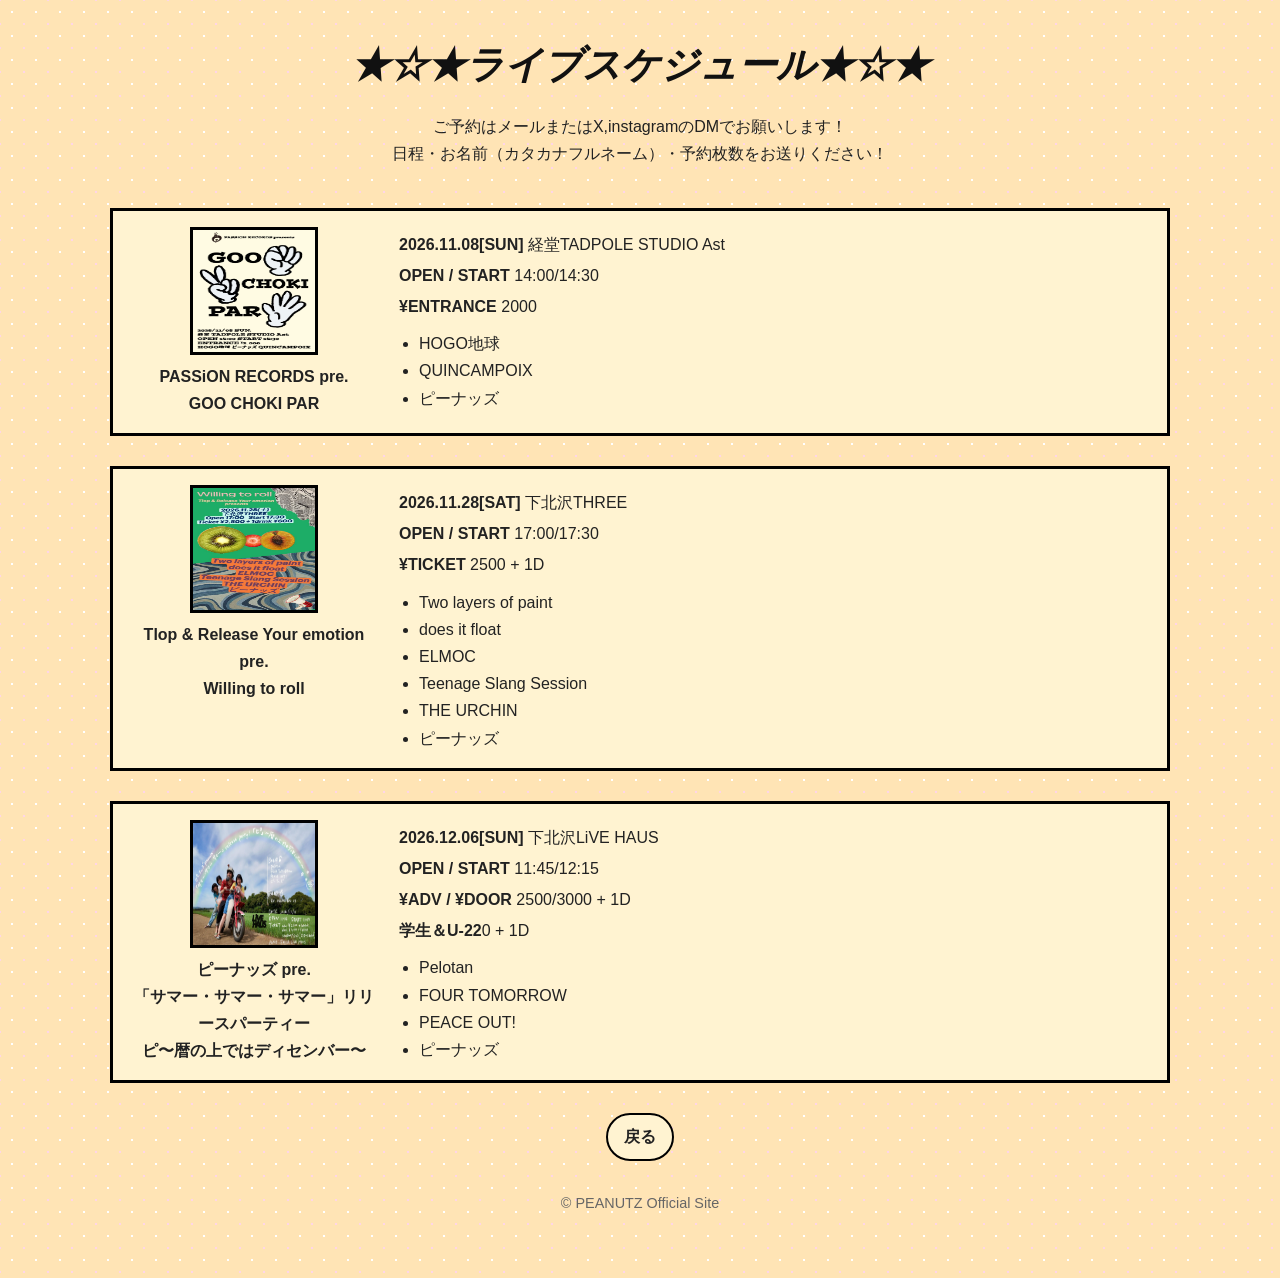
<file: live.html>
<!DOCTYPE html>
<html lang="ja">

<head>
    <meta charset="UTF-8">
    <meta name="viewport" content="width=device-width, initial-scale=1.0">
    <title>ライブ | ピーナッズ</title>
    <link rel="stylesheet" href="style.css">
</head>

<body>
    <div class="container">
        <header class="hero">
            <h1 class="site-title">★☆★ライブスケジュール★☆★</h1>
            <p class="sub-title">
                ご予約はメールまたはX,instagramのDMでお願いします！<br>
                日程・お名前（カタカナフルネーム）・予約枚数をお送りください！
            </p>
        </header>

        <!-- <section class="live-box">
            <div class="live-item">
                <div class="live-left">
                    <img src="img/20260918.jpg" alt="20260918">
                    <div class="live-title">Björnarna + Peanutz + Tokfursten</div>
                </div>

                <div class="live-right">
                    <p><strong>2026.09.18[FRI]</strong> Gävle Musikhuset</p>
                    <p><strong>OPEN / START</strong> 19:00/20:00
                    <p>
                    <p><strong>¥ADV / ¥DOOR</strong>200SEK</p>

                    <ul>
                        <li>Björnarna</li>
                        <li>Tokfursten</li>
                        <li>ピーナッズ</li>
                    </ul>
                </div>
            </div>

            <div class="live-item">
                <div class="live-left">
                    <img src="img/20260919.jpg" alt="20260919">
                    <div class="live-title">Björnarna + Peanutz + Skithuvve</div>
                </div>

                <div class="live-right">
                    <p><strong>2026.09.19[SAT]</strong> Stockholm Kulturhuset Stadsteatern / Studion</p>
                    <p><strong>START</strong> 18:30</p>
                    <p><strong>¥ADV / ¥DOOR</strong> 150SEK / 20歳未満 FREE</p>

                    <ul>
                        <li>Björnarna</li>
                        <li>Skithuvve</li>
                        <li>ピーナッズ</li>
                    </ul>
                </div>
            </div> -->

            <div class="live-item">
                <div class="live-left">
                    <img src="img/20261108.jpg" alt="20261108">
                    <div class="live-title">PASSiON RECORDS pre.<br>
                        GOO CHOKI PAR</div>
                </div>

                <div class="live-right">
                    <p><strong>2026.11.08[SUN]</strong> 経堂TADPOLE STUDIO Ast</p>
                    <p><strong>OPEN / START</strong> 14:00/14:30</p>
                    <p><strong>¥ENTRANCE</strong> 2000</p>

                    <ul>
                        <li>HOGO地球</li>
                        <li>QUINCAMPOIX</li>
                        <li>ピーナッズ</li>
                    </ul>
                </div>
            </div>

            <div class="live-item">
                <div class="live-left">
                    <img src="img/20261128.jpg" alt="20261128">
                    <div class="live-title">Tlop & Release Your emotion pre.<br>
                        Willing to roll</div>
                </div>

                <div class="live-right">
                    <p><strong>2026.11.28[SAT]</strong> 下北沢THREE</p>
                    <p><strong>OPEN / START</strong> 17:00/17:30</p>
                    <p><strong>¥TICKET</strong> 2500 + 1D</p>

                    <ul>
                        <li>Two layers of paint</li>
                        <li>does it float</li>
                        <li>ELMOC</li>
                        <li>Teenage Slang Session</li>
                        <li>THE URCHIN</li>
                        <li>ピーナッズ</li>
                    </ul>
                </div>
            </div>

            <div class="live-item">
                <div class="live-left">
                    <img src="img/20261206.jpg" alt="20261206">
                    <div class="live-title">ピーナッズ pre.<br>
                        「サマー・サマー・サマー」リリースパーティー<br>
                        ピ〜暦の上ではディセンバー〜</div>
                </div>

                <div class="live-right">
                    <p><strong>2026.12.06[SUN]</strong> 下北沢LiVE HAUS</p>
                    <p><strong>OPEN / START</strong> 11:45/12:15</p>
                    <p><strong>¥ADV / ¥DOOR</strong> 2500/3000 + 1D</p>
                    <p><strong>学生＆U-22</strong>0 + 1D</p>

                    <ul>
                        <li>Pelotan</li>
                        <li>FOUR TOMORROW</li>
                        <li>PEACE OUT!</li>
                        <li>ピーナッズ</li>
                    </ul>
                </div>
            </div>

            <!-- ▼▼ 新しいライブはここをコピペ ▼▼
            <div class="live-item">
                <div class="live-left">
                    <img src="img/xxxx.jpg" alt="xxxx">
                    <div class="live-title">イベント名</div>
                </div>

                <div class="live-right">
                    <p><strong>YYYY.MM.DD[DAY]</strong> 会場名</p>
                    <p><strong>OPEN / START</strong></p>
                    <p><strong>¥ADV / ¥DOOR</strong></p>

                    <ul>
                        <li>出演者1</li>
                        <li>出演者2</li>
                        <li>ピーナッズ</li>
                    </ul>
                </div>
            </div>
            ▲▲ ここまでコピペ ▲▲ -->


        </section>

        <div class="back-home">
            <a href="index.html">戻る</a>
        </div>

        <footer class="footer">
            <p>&copy; PEANUTZ Official Site</p>
        </footer>

    </div>
</body>

</html>
</file>
<file: style.css>
* {
  box-sizing: border-box;
}

body {
  margin: 0;
  font-family: "Hiragino Kaku Gothic ProN", "Yu Gothic", "Meiryo", sans-serif;
  /* background: #fffdf8; */
  background: #ffe4b5;
  background-image:
    radial-gradient(#ffffff 1px, transparent 1px),
    radial-gradient(#ffd6e7 1px, transparent 1px);
  background-size: 24px 24px;
  background-position: 0 0, 12px 12px;
  color: #222;
  line-height: 1.7;
}

a {
  color: #222;
  text-decoration: none;
  transition: opacity 0.2s ease;
}

a:hover {
  opacity: 0.7;
}

.container {
  max-width: 1100px;
  margin: 0 auto;
  padding: 32px 20px 48px;
  text-align: center;
}

.hero {
  margin-bottom: 40px;
}

.hero-image {
  width: 100%;
  max-width: 500px;
  height: auto;
  display: block;
  margin: 0 auto 24px;
}

.site-title {
  margin: 0;
  font-size: clamp(2rem, 3vw, 3.5rem);
  font-style: italic;
  font-weight: 700;
  color: #111;
}

.news {
  margin-bottom: 40px;
  padding: 24px;
  border-top: 2px solid #222;
  border-bottom: 2px solid #222;
}

.section-title {
  margin: 0 0 16px;
  font-size: 1.5rem;
}

.news-list {
  list-style: none;
  padding: 0;
  margin: 0;
  font-size: 1.1rem;
  font-weight: 700;
}

.news-list li+li {
  margin-top: 8px;
}

.nav {
  display: flex;
  flex-wrap: wrap;
  justify-content: center;
  gap: 12px 20px;
  margin-bottom: 40px;
}

.nav a {
  display: inline-block;
  padding: 10px 18px;
  border-radius: 999px;
  background: #d2a679;
  color: #000;
  border: 2px solid #000;
  font-weight: 700;
}

.nav a:hover {
  transform: translateY(2px);
  box-shadow: 1px 1px 0 #000;
}

.nav a:active {
  transform: translateY(4px);
  box-shadow: 0 0 0 #000;
}

.footer {
  font-size: 0.9rem;
  color: #666;
}

.profile-box {
  width: 86%;
  margin: 0 auto 30px;
  padding: 20px;
  border: 3px solid #000000;
  background: #fff3d1;
}

.profile-image {
  display: block;
  width: 400px;
  max-width: 100%;
  height: auto;
  margin: 0 auto 20px;
  border: 4px solid #000000;
  background: #ffffff;
}

.profile-text {
  font-size: 18px;
  font-weight: bold;
  line-height: 1.8;
  text-align: left;
  line-break: strict;
}

.back-home {
  margin: 30px 0;
  text-align: center;
}

.back-home a {
  display: inline-block;
  padding: 8px 16px;
  font-weight: bold;
  border: 2px solid #000000;
  border-radius: 999px;
  background: #fff3d1;
}

.back-home a:hover {
  transform: translateY(2px);
  box-shadow: 1px 1px 0 #000;
}

.back-home a:active {
  transform: translateY(4px);
  box-shadow: 0 0 0 #000;
}

.shop-box {
  width: 86%;
  margin: 0 auto 30px;
  padding: 16px;
  border: 3px solid #000000;
  background: #fff3d1;
}

.shop-list a {
  display: inline-block;
  margin: 4px 6px;
}

.shop-list .no-link {
  color: #999999;
  text-decoration: none;
  cursor: default;
}

.shop-list a:not(.no-link):hover {
  color: #ff3300;
  background-color: #ffff99;
}


.disc-box {
  width: 86%;
  margin: 0 auto;
}

.disc-item {
  display: flex;
  gap: 20px;
  align-items: flex-start;
  margin-bottom: 30px;
  padding: 16px;
  border: 3px solid #000000;
  background: #fff3d1;
}

.disc-left {
  width: 250px;
  text-align: center;
  flex-shrink: 0;
}

.disc-left img {
  width: 128px;
  height: 128px;
  border: 3px solid #000000;
  display: block;
  margin: 0 auto 8px;
  background: #fff3d1;
  ;
}

.disc-title {
  font-weight: bold;
  font-size: 16px;
  line-height: 1.5;
}

.disc-right {
  flex: 1;
  text-align: left;
}

.price {
  font-weight: bold;
  font-size: 18px;
  margin: 0 0 10px;
}

.sold {
  color: red;
}

.disc-right ol {
  margin: 0;
  padding-left: 20px;
}

.live-box {
  width: 86%;
  margin: 0 auto;
}

.live-item {
  display: flex;
  gap: 20px;
  align-items: flex-start;
  margin-bottom: 30px;
  padding: 16px;
  border: 3px solid #000000;
  background: #fff3d1;
  ;
}

.live-left {
  width: 250px;
  text-align: center;
  flex-shrink: 0;
}

.live-left img {
  width: 128px;
  height: 128px;
  border: 3px solid #000000;
  display: block;
  margin: 0 auto 8px;
}

.live-title {
  font-weight: bold;
}

.live-right {
  text-align: left;
  flex: 1;
}

.live-right p {
  margin: 4px 0;
}

.live-right ul {
  margin: 10px 0 0;
  padding-left: 20px;
}

.goods-box {
  width: 86%;
  margin: 0 auto;
}

.goods-item {
  display: flex;
  gap: 20px;
  align-items: flex-start;
  margin-bottom: 30px;
  padding: 16px;
  border: 3px solid #000000;
  background: #fff3d1;
}

.goods-left {
  width: 250px;
  text-align: center;
  flex-shrink: 0;
}

.goods-left img {
  width: 128px;
  height: 128px;
  border: 3px solid #000000;
  display: block;
  margin: 0 auto 8px;
  background: #fff3d1;
  ;
}

.goods-title {
  font-weight: bold;
  font-size: 16px;
  line-height: 1.5;
}

.goods-right {
  flex: 1;
  text-align: left;
}

.goods-text {
  margin: 0 0 12px;
}

.goods-right .price {
  margin: 0;
}

.new {
  color: red;
  font-weight: bold;
}

.profile-name {
  margin: 0 0 16px;
  font-size: 26px;
  font-weight: bold;
}


.history-item:last-child {
  border-bottom: none;
}

.history-content p {
  margin: 0 0 6px;
}

.history-content p:last-child {
  margin-bottom: 0;
}

.history-box {
  width: 86%;
  margin: 0 auto 28px;
  padding: 16px 20px;
  border: 3px solid #000000;
  background: #fff3d1;
  ;
  text-align: center;
}

.history-item {
  display: flex;
  gap: 20px;
  align-items: flex-start;
  padding: 14px 0;
  border-bottom: 1px dashed #999999;
  justify-content: center;
}

.history-date {
  width: 130px;
  font-weight: bold;
  color: #ff3399;
  text-align: right;
}

.history-content {
  width: 500px;
  text-align: left;
}

.no-break {
  white-space: nowrap;
}

.cta-button {
  display: inline-block;
  margin-top: 12px;
  padding: 14px 22px;
  font-weight: bold;
  font-size: 16px;
  color: #000;
  background: #d2a679;
  border: 2px solid #000;
  border-radius: 999px;
  text-decoration: none;
  /* box-shadow: 3px 3px 0 #000; */
  transition: all 0.2s ease;
}

.cta-button:hover {
  transform: translateY(2px);
  box-shadow: 1px 1px 0 #000;
}

.cta-button:active {
  transform: translateY(4px);
  box-shadow: 0 0 0 #000;
}

@media (max-width: 768px) {
  body {
    font-size: 15px;
    line-height: 1.6;
  }

  .container {
    padding: 20px 12px 32px;
  }

  .hero {
    margin-bottom: 28px;
  }

  .hero-image {
    max-width: 320px;
    margin: 0 auto 16px;
  }

  .site-title {
    font-size: clamp(1.4rem, 5vw, 3rem);
    white-space: nowrap;
  }

  .welcome-text {
    line-height: 1.5;
    margin: 0 0 8px;
    white-space: nowrap;
    font-size: clamp(12px, 4vw, 24px);
  }

  .sub-title {
    font-size: 0.95rem;
  }

  .news {
    margin-bottom: 28px;
    padding: 16px 12px;
  }

  .section-title {
    font-size: 1.2rem;
    margin-bottom: 12px;
  }

  .news-list {
    font-size: 1rem;
  }

  .nav {
    flex-direction: column;
    gap: 10px;
    margin-bottom: 28px;
  }

  .nav a {
    width: 100%;
    max-width: 320px;
    margin: 0 auto;
    padding: 12px 16px;
  }

  .profile-box,
  .shop-box,
  .disc-box,
  .live-box,
  .goods-box,
  .history-box {
    width: 100%;
  }

  .profile-box,
  .shop-box,
  .history-box {
    padding: 14px 12px;
  }

  .profile-image {
    width: 100%;
    max-width: 280px;
  }

  .profile-text {
    font-size: 15px;
    line-height: 1.7;
  }

  .profile-name {
    font-size: 22px;
  }

  .disc-item,
  .live-item,
  .goods-item,
  .history-item {
    flex-direction: column;
    gap: 12px;
    padding: 12px;
  }

  .disc-left,
  .live-left,
  .goods-left,
  .history-date,
  .history-content {
    width: 100%;
    text-align: center;
  }

  .disc-left img,
  .live-left img,
  .goods-left img {
    width: 120px;
    height: 120px;
  }

  .disc-right,
  .live-right,
  .goods-right,
  .history-content {
    text-align: left;
  }

  .disc-right ol,
  .live-right ul {
    padding-left: 18px;
  }

  .price {
    font-size: 16px;
  }

  .history-item {
    justify-content: flex-start;
    align-items: flex-start;
  }

  .history-date {
    text-align: left;
    margin-bottom: 4px;
  }

  .back-home a {
    width: 100%;
    max-width: 280px;
  }

  .cta-button {
    width: 100%;
    max-width: 320px;
    text-align: center;
    font-size: 15px;
    padding: 16px;
  }

}
</file>
